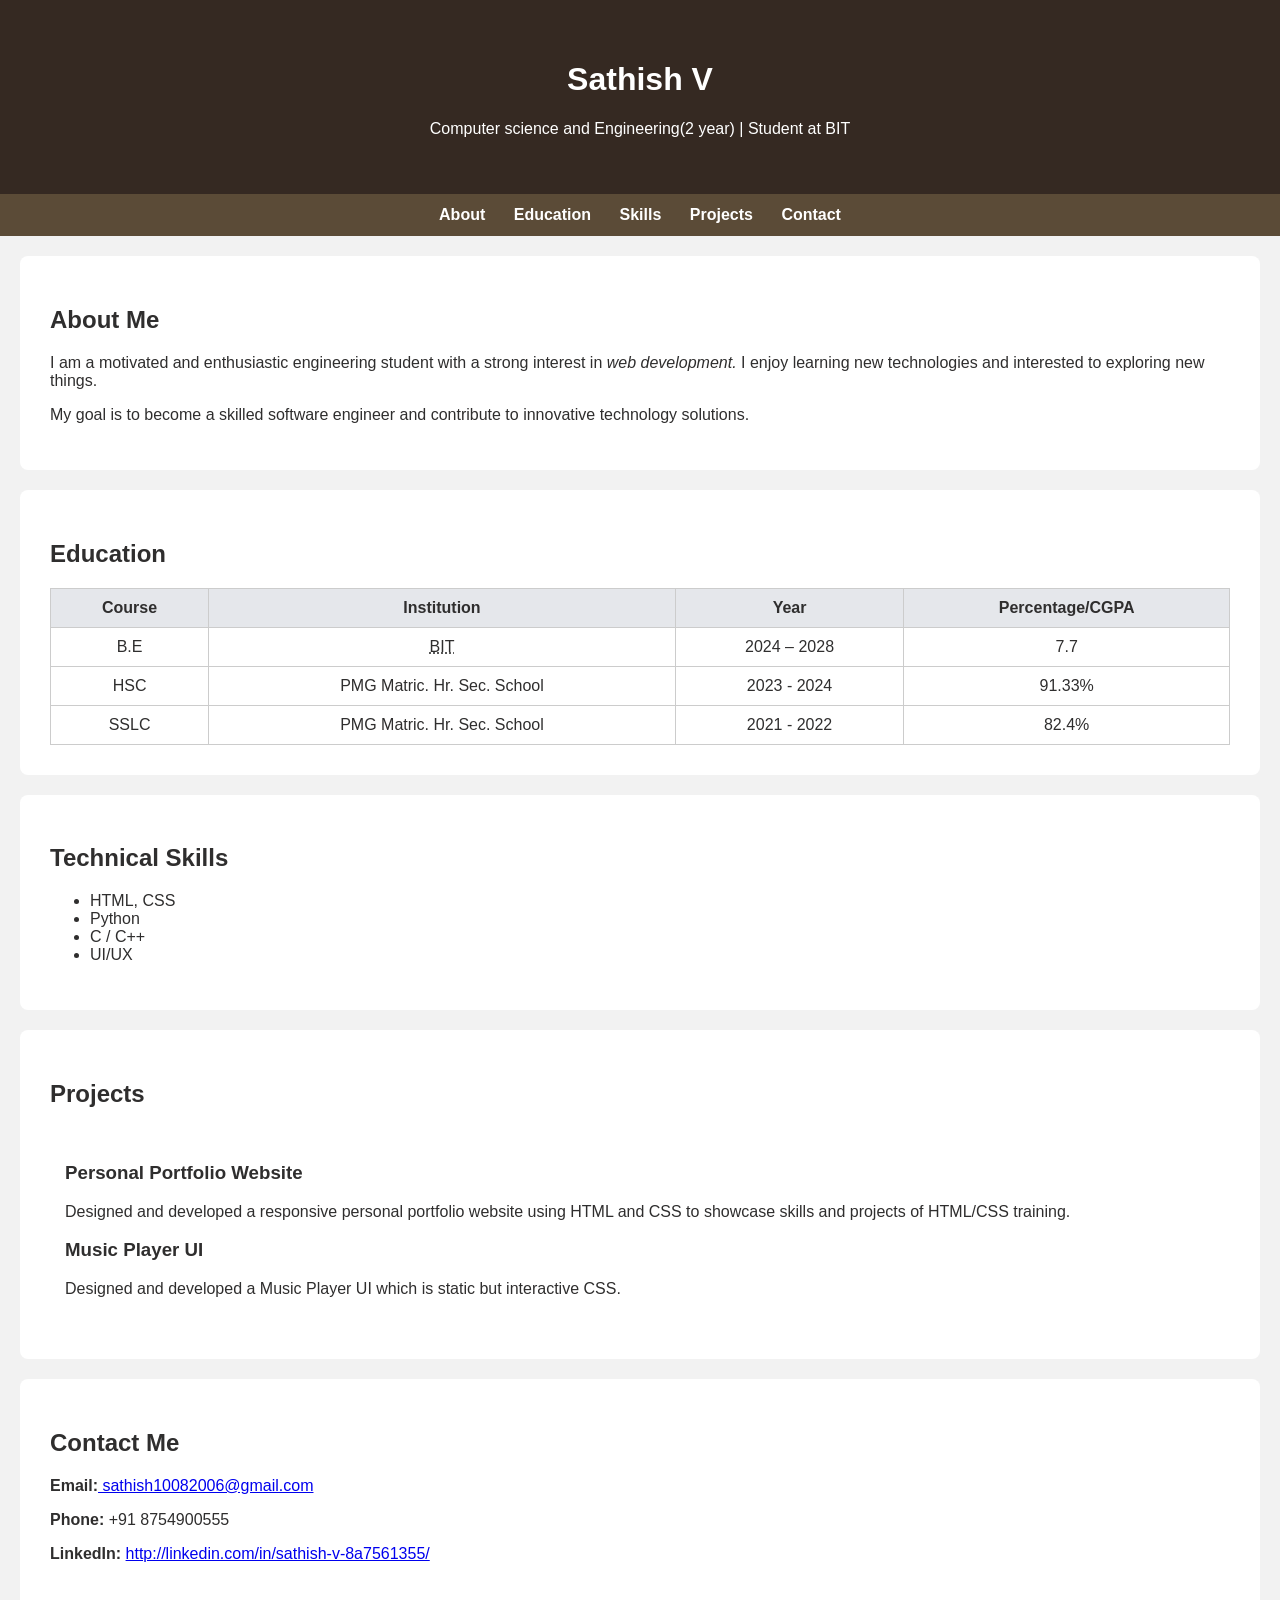
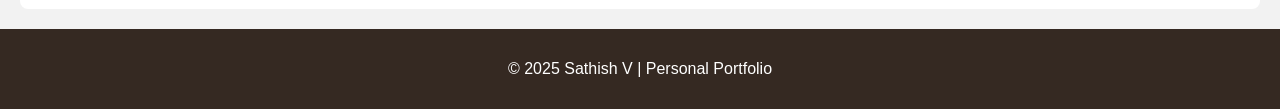
<file: index.html>
<!DOCTYPE html>
<html lang="en">
<head>
    <meta charset="UTF-8">
    <title>Sathish | Portfolio</title>
    <link rel="stylesheet" href="style.css">
</head>
<body>

<!-- Header -->
<header>
    <h1>Sathish V</h1>
    <p>Computer science and Engineering(2 year) | Student at BIT</p>
</header>

<!-- Navigation -->
<nav>
    <a href="#about">About</a>
    <a href="#education">Education</a>
    <a href="#skills">Skills</a>
    <a href="#projects">Projects</a>
    <a href="#contact">Contact</a>
</nav>

<!-- About -->
<section id="about">
    <h2>About Me</h2>
    <p>
        I am a motivated and enthusiastic engineering student with a strong interest in
        <em>web development.</em> I enjoy learning new
        technologies and interested to exploring new things.
    </p>
    <p>
        My goal is to become a skilled software engineer and contribute to innovative
        technology solutions.
    </p>
</section>

<!-- Education -->
<section id="education">
    <h2>Education</h2>
    <table>
        <tr>
            <th>Course</th>
            <th>Institution</th>
            <th>Year</th>
            <th>Percentage/CGPA</th>
        </tr>
        <tr>
            <td>B.E </td>
            <td><abbr title="Bannari Amman Institute of Technology">BIT</abbr></td>
            <td>2024 – 2028</td>
            <td>7.7</td>
        </tr>
        <tr>
            <td>HSC</td>
            <td>PMG Matric. Hr. Sec. School</td>
            <td>2023 - 2024</td>
            <td>91.33%</td>
        </tr>
        <tr>
            <td>SSLC</td>
            <td>PMG Matric. Hr. Sec. School</td>
            <td>2021 - 2022</td>
            <td>82.4%</td>
        </tr>
    </table>
</section>

<!-- Skills -->
<section id="skills">
    <h2>Technical Skills</h2>
    <ul>
        <li>HTML, CSS</li>
        <li>Python</li>
        <li>C / C++</li>
        <li>UI/UX</li>
    </ul>
</section>

<!-- Projects -->
<section id="projects">
    <h2>Projects</h2>

    <div class="project">
        <h3>Personal Portfolio Website</h3>
        <p>
            Designed and developed a responsive personal portfolio website using
            HTML and CSS to showcase skills and projects of HTML/CSS training.
        </p>
        <h3>Music Player UI</h3>
        <p>
            Designed and developed a Music Player UI which is static but interactive CSS.
        </p>
    </div>   
</section>

<!-- Contact -->
<section id="contact">
    <h2>Contact Me</h2>
    <p><strong>Email:</strong><a href="mailto:sathish10082006@gmail.com"> sathish10082006@gmail.com</a></p>
    <p><strong>Phone:</strong> +91 8754900555</p>
    <p><strong>LinkedIn:</strong> <a href="http://linkedin.com/in/sathish-v-8a7561355/" target="_blank">http://linkedin.com/in/sathish-v-8a7561355/</a></p>
</section>

<!-- Footer -->
<footer>
    <p>© 2025 Sathish V | Personal Portfolio</p>
</footer>
</body>
</html>
</file>
<file: style.css>
body {
    font-family: Arial, sans-serif;
    margin: 0;
    background-color: #f2f2f2;
    color: #2f2e2e;
}
/* Header */
header {
    background: hsl(22, 22%, 17%);
    color: white;
    padding: 40px;
    text-align: center;
}
/* Navigation */
nav {
    background: #5b4b37;
    padding: 12px;
    text-align: center;
}
nav a {
    color: white;
    margin: 12px;
    text-decoration: none;
    font-weight: bold;
}
nav a:hover {
    color: #18b2ef;
}
/* Sections */
section {
    background: white;
    margin: 20px;
    padding: 30px;
    border-radius: 8px;
}
/* Table */
table {
    width: 100%;
    border-collapse: collapse;
}
table, th, td {
    border: 1px solid #ccc;
}
th, td {
    padding: 10px;
    text-align: center;
}
th {
    background: #e5e7eb;
}
/* Project cards */
.project {
    padding: 15px;
    margin-top: 15px;
}
/* Footer */
footer {
    background: hsl(22, 22%, 17%);
    color: white;
    text-align: center;
    padding: 15px;
}
</file>
